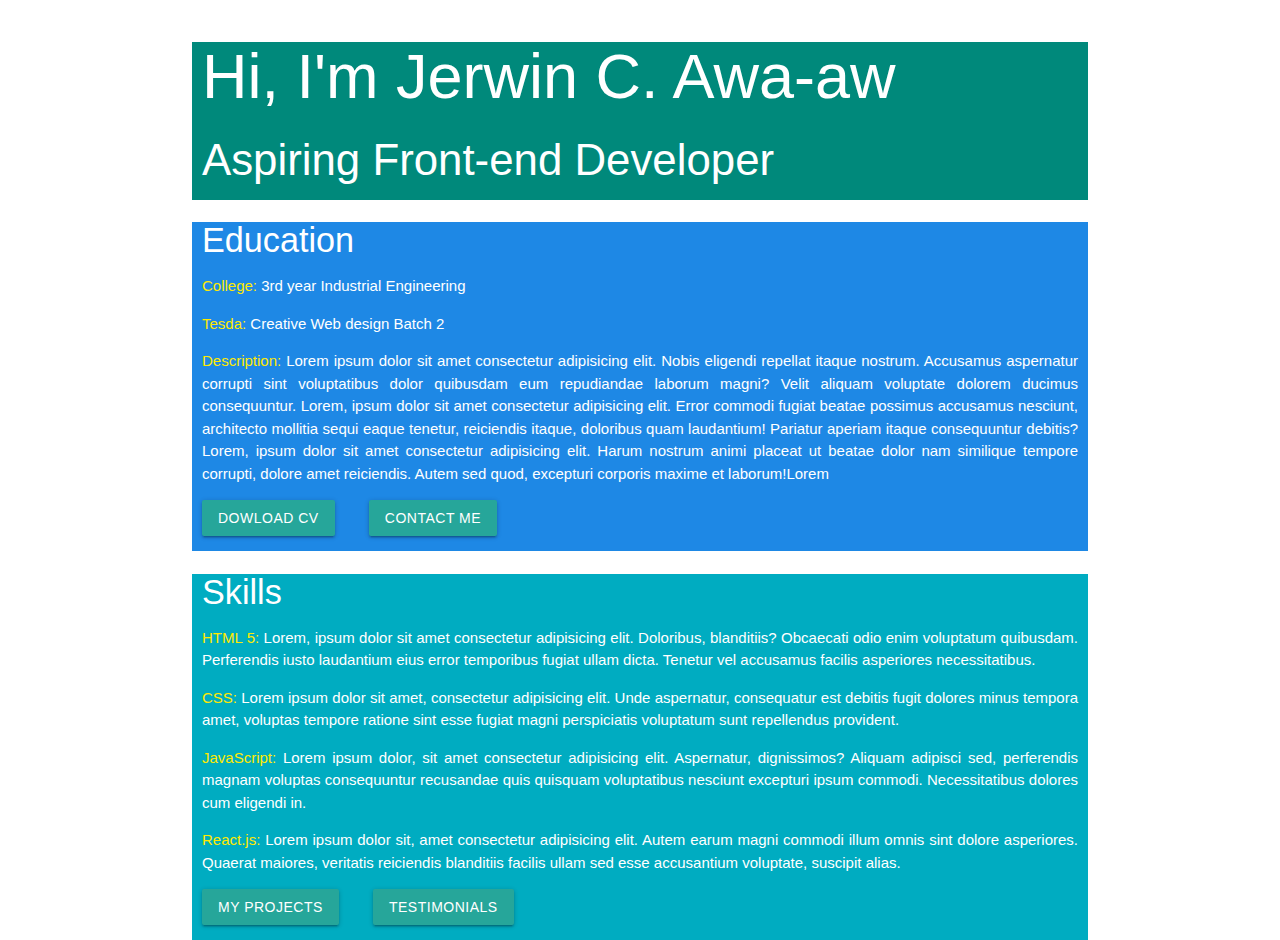
<file: index.html>
<!DOCTYPE html>
<html lang="en">
<head>
    <meta charset="UTF-8">
    <meta name="viewport" content="width=device-width, initial-scale=1.0">
    <title>CWD-2</title>
    <link rel="stylesheet" href="https://cdnjs.cloudflare.com/ajax/libs/materialize/1.0.0/css/materialize.min.css">
    <link rel="stylesheet" href="styles.css">
</head>
<body>
    <div class=" div1 container teal darken-1 white-text text-darken-4">
        <h1>Hi, I'm Jerwin C. Awa-aw</h1>
        <h3>Aspiring Front-end Developer</h3>
      </div>
      <div class="div2 container blue darken-1 white-text text-lighten-4">
        <h4>Education</h4>
        <p><span class="yellow-text text-accent-3">College:</span> 3rd year Industrial Engineering</p>
        <p><span class="yellow-text text-accent-3">Tesda:</span> Creative Web design Batch 2</p>
        <p><span class="yellow-text text-accent-3">Description:</span> Lorem ipsum dolor sit amet consectetur adipisicing elit. Nobis eligendi repellat itaque nostrum. Accusamus aspernatur corrupti sint voluptatibus dolor quibusdam eum repudiandae laborum magni? Velit aliquam voluptate dolorem ducimus consequuntur. Lorem, ipsum dolor sit amet consectetur adipisicing elit. Error commodi fugiat beatae possimus accusamus nesciunt, architecto mollitia sequi eaque tenetur, reiciendis itaque, doloribus quam laudantium! Pariatur aperiam itaque consequuntur debitis?Lorem, ipsum dolor sit amet consectetur adipisicing elit. Harum nostrum animi placeat ut beatae dolor nam similique tempore corrupti, dolore amet reiciendis. Autem sed quod, excepturi corporis maxime et laborum!Lorem</p>
        <button class="waves-effect waves-light btn">Dowload CV</button>
        <button class="waves-effect waves-light btn">Contact Me</button>
      </div>
      <div class="div3 container cyan darken-1 white-text text-darken-4">
        <h4>Skills</h4>
        <p><span class="yellow-text text-accent-3">HTML 5:</span> Lorem, ipsum dolor sit amet consectetur adipisicing elit. Doloribus, blanditiis? Obcaecati odio enim voluptatum quibusdam. Perferendis iusto laudantium eius error temporibus fugiat ullam dicta. Tenetur vel accusamus facilis asperiores necessitatibus.</p>
        <p><span class="yellow-text text-accent-3">CSS:</span> Lorem ipsum dolor sit amet, consectetur adipisicing elit. Unde aspernatur, consequatur est debitis fugit dolores minus tempora amet, voluptas tempore ratione sint esse fugiat magni perspiciatis voluptatum sunt repellendus provident.</p>
        <p><span class="yellow-text text-accent-3">JavaScript:</span> Lorem ipsum dolor, sit amet consectetur adipisicing elit. Aspernatur, dignissimos? Aliquam adipisci sed, perferendis magnam voluptas consequuntur recusandae quis quisquam voluptatibus nesciunt excepturi ipsum commodi. Necessitatibus dolores cum eligendi in.</p>
        <p><span class="yellow-text text-accent-3">React.js:</span> Lorem ipsum dolor sit, amet consectetur adipisicing elit. Autem earum magni commodi illum omnis sint dolore asperiores. Quaerat maiores, veritatis reiciendis blanditiis facilis ullam sed esse accusantium voluptate, suscipit alias.</p>
        <button class="waves-effect waves-light btn">My Projects</button>
        <button class="waves-effect waves-light btn">Testimonials</button>
      </div>
      
    <script src="https://cdnjs.cloudflare.com/ajax/libs/materialize/1.0.0/js/materialize.min.js"></script>
</body>
</html>
</file>
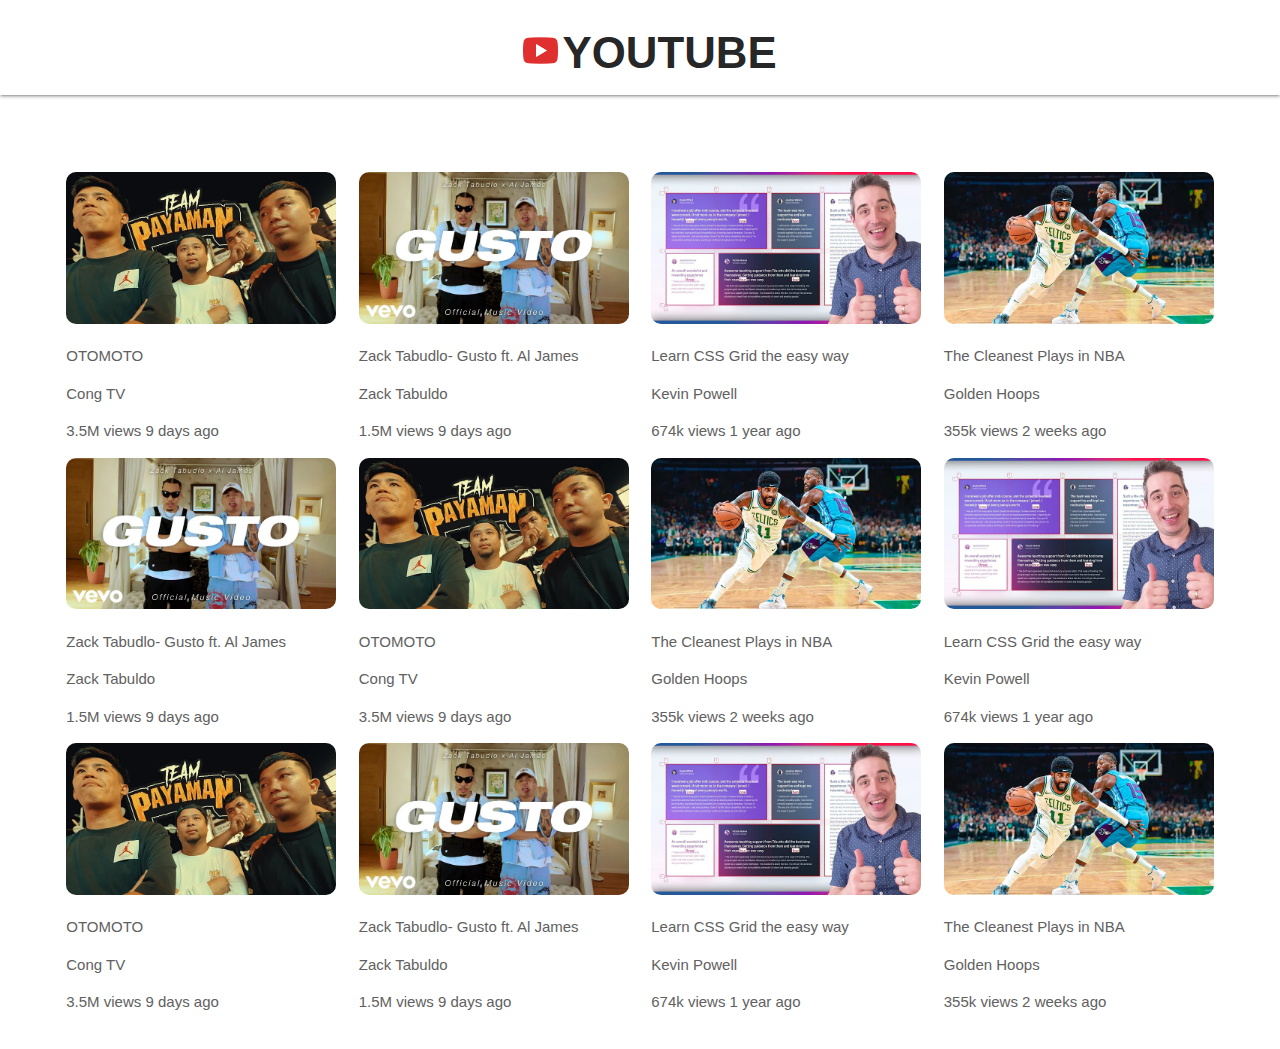
<file: grid.html>
<!DOCTYPE html>
<html lang="en">
<head>
    <meta charset="UTF-8">
    <meta name="viewport" content="width=device-width, initial-scale=1.0">
    <link rel="stylesheet" href="https://cdnjs.cloudflare.com/ajax/libs/materialize/1.0.0/css/materialize.min.css">
    <link href="https://fonts.googleapis.com/icon?family=Material+Icons" rel="stylesheet">
    <link rel="stylesheet" href="https://cdnjs.cloudflare.com/ajax/libs/font-awesome/6.4.0/css/all.min.css" integrity="sha512-iecdLmaskl7CVkqkXNQ/ZH/XLlvWZOJyj7Yy7tcenmpD1ypASozpmT/E0iPtmFIB46ZmdtAc9eNBvH0H/ZpiBw==" crossorigin="anonymous" referrerpolicy="no-referrer" />
    <title>GRID</title>
</head>
<body>
    <div class="center-align z-depth-1">
        <img src="pictures/317714_video_youtube_icon.png" alt="" class="responsive-img" style="height: 35px; 
                            margin-top: 15px;
                            margin-left: 20px;"> 
                            <h3 style="display: inline-block;
                            font-weight: bold;">YOUTUBE</h3>
    </div>
    <br><br><br> 
        <div style="margin: 10px 55px;">
            <div class="row grey-text text-darken-2">
                <div class="col s12 m6 l3">
                    <img src="pictures/OTOMOTO.webp" alt="" class="responsive-img" style="border-radius: 10px;">
                    <p>OTOMOTO</p>
                    <p>Cong TV <i class="fa-solid fa-circle-check"></i></p>
                    <p>3.5M views 9 days ago</p>
                </div>
                <div class="col s12 m6 l3">
                    <img src="pictures/gusto.webp" alt="" class="responsive-img" style="border-radius: 10px;">
                    <p>Zack Tabudlo- Gusto ft. Al James</p>
                    <p>Zack Tabuldo <i class="fa-solid fa-circle-check"></i></p>
                    <p>1.5M views 9 days ago</p>
                </div>
                <div class="col s12 m6 l3">
                    <img src="pictures/REACT.webp" alt="" class="responsive-img" style="border-radius: 10px;">
                    <p>Learn CSS Grid the easy way</p>
                    <p>Kevin Powell <i class="fa-solid fa-circle-check"></i></p>
                    <p>674k views 1 year ago</p>
                </div>
                <div class="col s12 m6 l3">
                    <img src="pictures/kyrie.webp" alt="" class="responsive-img" style="border-radius: 10px;">
                    <p>The Cleanest Plays in NBA</p>
                    <p>Golden Hoops <i class="fa-solid fa-circle-check"></i></p>
                    <p>355k views 2 weeks ago</p>
                </div>
                <div class="col s12 m6 l3">
                    <img src="pictures/gusto.webp" alt="" class="responsive-img" style="border-radius: 10px;">
                    <p>Zack Tabudlo- Gusto ft. Al James</p>
                    <p>Zack Tabuldo <i class="fa-solid fa-circle-check"></i></p>
                    <p>1.5M views 9 days ago</p>
                </div>
                <div class="col s12 m6 l3">
                    <img src="pictures/OTOMOTO.webp" alt="" class="responsive-img" style="border-radius: 10px;">
                    <p>OTOMOTO</p>
                    <p>Cong TV <i class="fa-solid fa-circle-check"></i></p>
                    <p>3.5M views 9 days ago</p>
                </div>
                <div class="col s12 m6 l3">
                    <img src="pictures/kyrie.webp" alt="" class="responsive-img" style="border-radius: 10px;">
                    <p>The Cleanest Plays in NBA</p>
                    <p>Golden Hoops <i class="fa-solid fa-circle-check"></i></p>
                    <p>355k views 2 weeks ago</p>
                </div>
                <div class="col s12 m6 l3">
                    <img src="pictures/REACT.webp" alt="" class="responsive-img" style="border-radius: 10px;">
                    <p>Learn CSS Grid the easy way</p>
                    <p>Kevin Powell <i class="fa-solid fa-circle-check"></i></p>
                    <p>674k views 1 year ago</p>
                </div>
                <div class="col s12 m6 l3">
                    <img src="pictures/OTOMOTO.webp" alt="" class="responsive-img" style="border-radius: 10px;">
                    <p>OTOMOTO</p>
                    <p>Cong TV <i class="fa-solid fa-circle-check"></i></p>
                    <p>3.5M views 9 days ago</p>
                </div>
                <div class="col s12 m6 l3">
                    <img src="pictures/gusto.webp" alt="" class="responsive-img" style="border-radius: 10px;">
                    <p>Zack Tabudlo- Gusto ft. Al James</p>
                    <p>Zack Tabuldo <i class="fa-solid fa-circle-check"></i></p>
                    <p>1.5M views 9 days ago</p>
                </div>
                <div class="col s12 m6 l3">
                    <img src="pictures/REACT.webp" alt="" class="responsive-img" style="border-radius: 10px;">
                    <p>Learn CSS Grid the easy way</p>
                    <p>Kevin Powell <i class="fa-solid fa-circle-check"></i></p>
                    <p>674k views 1 year ago</p>
                </div>
                <div class="col s12 m6 l3">
                    <img src="pictures/kyrie.webp" alt="" class="responsive-img" style="border-radius: 10px;">
                    <p>The Cleanest Plays in NBA</p>
                    <p>Golden Hoops <i class="fa-solid fa-circle-check"></i></p>
                    <p>355k views 2 weeks ago</p>
                </div>
            </div>    
    </div>



    <script src="https://cdnjs.cloudflare.com/ajax/libs/materialize/1.0.0/js/materialize.min.js"></script>
</body>
</html>
</file>
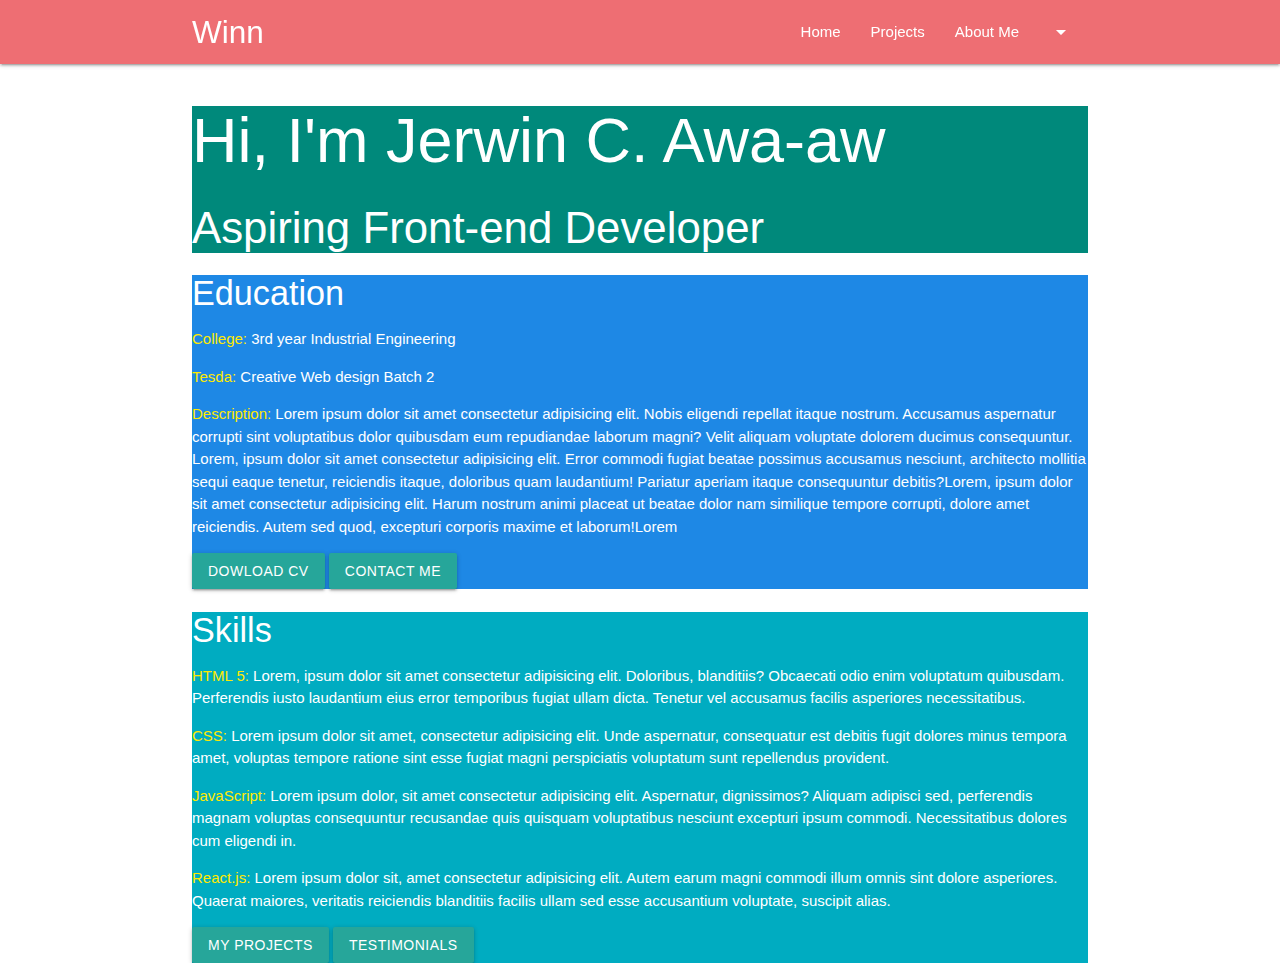
<file: nav and sidebar.html>
<!DOCTYPE html>
<html lang="en">
<head>
    <meta charset="UTF-8">
    <meta name="viewport" content="width=device-width, initial-scale=1.0">
    <link rel="stylesheet" href="https://cdnjs.cloudflare.com/ajax/libs/materialize/1.0.0/css/materialize.min.css">
    <link href="https://fonts.googleapis.com/icon?family=Material+Icons" rel="stylesheet">
    <link rel="stylesheet" href="https://cdnjs.cloudflare.com/ajax/libs/font-awesome/6.4.0/css/all.min.css" integrity="sha512-iecdLmaskl7CVkqkXNQ/ZH/XLlvWZOJyj7Yy7tcenmpD1ypASozpmT/E0iPtmFIB46ZmdtAc9eNBvH0H/ZpiBw==" crossorigin="anonymous" referrerpolicy="no-referrer" />
    <title>Document</title>
</head>
<body>
    <div class="navbar-fixed">
        <nav>
            <div class="nav-wrapper container">
              <a href="#" class="brand-logo">Winn</a>
              <ul id="nav-mobile" class="right hide-on-med-and-down">
                <li><a href="about-me" target="_blank">Home</a></li>
                <li><a href="">Projects</a></li>
                <li><a href="">About Me</a></li>
                <li>
                  <a class="dropdown-trigger" href="#!" data-target="dropdown1">
                    <i class="material-icons">arrow_drop_down</i>
                  </a>
                </li>
              </ul>
              
              <ul id='dropdown1' class='dropdown-content'>
                <li><a href="#!"><i class="fa-solid fa-envelope"></i>Gmail</a></li>
                <li><a href="#!"><i class="fa-brands fa-facebook"></i>Facebook</a></li>
                <li class="divider" tabindex="-1"></li>
                <li><a href="#!"><i class="fa-solid fa-link"></i>Link'n</a></li>
              </ul>
              <ul id="slide-out" class="sidenav">
                <li><div class="user-view">
                  <div class="background">
                    <img src="pictures/jerwin.png">
                  </div>
                  <a href="#user"><img class="circle" src="pictures/Fotor_AI-removebg-preview.png"></a>
                  <a href="#name"><span class="white-text name">Jerwin C. Awa-aw</span></a>
                  <a href="#email"><span class="white-text email">awaawjerwinc@gmail.com</span></a>
                </div></li>
                <li><a href="#!"><i class="material-icons">cloud</i>First Link With Icon</a></li>
                <li><a href="#!">Second Link</a></li>
                <li><div class="divider"></div></li>
                <li><a class="subheader">Subheader</a></li>
                <li><a class="waves-effect" href="#!">Third Link With Waves</a></li>
              </ul>
              <a href="#" data-target="slide-out" class="sidenav-trigger"><i class="material-icons">menu</i></a>
            </div>
        </nav>
        
    </div>
    <div class=" div1 container teal darken-1 white-text text-darken-4" id="about-me">
        <h1>Hi, I'm Jerwin C. Awa-aw</h1>
        <h3>Aspiring Front-end Developer</h3>
      </div>
      <div class="div2 container blue darken-1 white-text text-lighten-4">
        <h4>Education</h4>
        <p><span class="yellow-text text-accent-3">College:</span> 3rd year Industrial Engineering</p>
        <p><span class="yellow-text text-accent-3">Tesda:</span> Creative Web design Batch 2</p>
        <p><span class="yellow-text text-accent-3">Description:</span> Lorem ipsum dolor sit amet consectetur adipisicing elit. Nobis eligendi repellat itaque nostrum. Accusamus aspernatur corrupti sint voluptatibus dolor quibusdam eum repudiandae laborum magni? Velit aliquam voluptate dolorem ducimus consequuntur. Lorem, ipsum dolor sit amet consectetur adipisicing elit. Error commodi fugiat beatae possimus accusamus nesciunt, architecto mollitia sequi eaque tenetur, reiciendis itaque, doloribus quam laudantium! Pariatur aperiam itaque consequuntur debitis?Lorem, ipsum dolor sit amet consectetur adipisicing elit. Harum nostrum animi placeat ut beatae dolor nam similique tempore corrupti, dolore amet reiciendis. Autem sed quod, excepturi corporis maxime et laborum!Lorem</p>
        <button class="waves-effect waves-light btn">Dowload CV</button>
        <button class="waves-effect waves-light btn">Contact Me</button>
      </div>
      <div class="div3 container cyan darken-1 white-text text-darken-4">
        <h4>Skills</h4>
        <p><span class="yellow-text text-accent-3">HTML 5:</span> Lorem, ipsum dolor sit amet consectetur adipisicing elit. Doloribus, blanditiis? Obcaecati odio enim voluptatum quibusdam. Perferendis iusto laudantium eius error temporibus fugiat ullam dicta. Tenetur vel accusamus facilis asperiores necessitatibus.</p>
        <p><span class="yellow-text text-accent-3">CSS:</span> Lorem ipsum dolor sit amet, consectetur adipisicing elit. Unde aspernatur, consequatur est debitis fugit dolores minus tempora amet, voluptas tempore ratione sint esse fugiat magni perspiciatis voluptatum sunt repellendus provident.</p>
        <p><span class="yellow-text text-accent-3">JavaScript:</span> Lorem ipsum dolor, sit amet consectetur adipisicing elit. Aspernatur, dignissimos? Aliquam adipisci sed, perferendis magnam voluptas consequuntur recusandae quis quisquam voluptatibus nesciunt excepturi ipsum commodi. Necessitatibus dolores cum eligendi in.</p>
        <p><span class="yellow-text text-accent-3">React.js:</span> Lorem ipsum dolor sit, amet consectetur adipisicing elit. Autem earum magni commodi illum omnis sint dolore asperiores. Quaerat maiores, veritatis reiciendis blanditiis facilis ullam sed esse accusantium voluptate, suscipit alias.</p>
        <button class="waves-effect waves-light btn">My Projects</button>
        <button class="waves-effect waves-light btn">Testimonials</button>
      </div>
      
    
    













      
        
       
        <script src="https://code.jquery.com/jquery-3.7.0.min.js" integrity="sha256-2Pmvv0kuTBOenSvLm6bvfBSSHrUJ+3A7x6P5Ebd07/g=" crossorigin="anonymous"></script>
        
        <script>
            $(document).ready(function(){
            $('.sidenav').sidenav();
            $('.dropdown-trigger').dropdown();
        });
        </script>
        <script src="https://cdnjs.cloudflare.com/ajax/libs/materialize/1.0.0/js/materialize.min.js"></script>
</body>
</html>
</file>
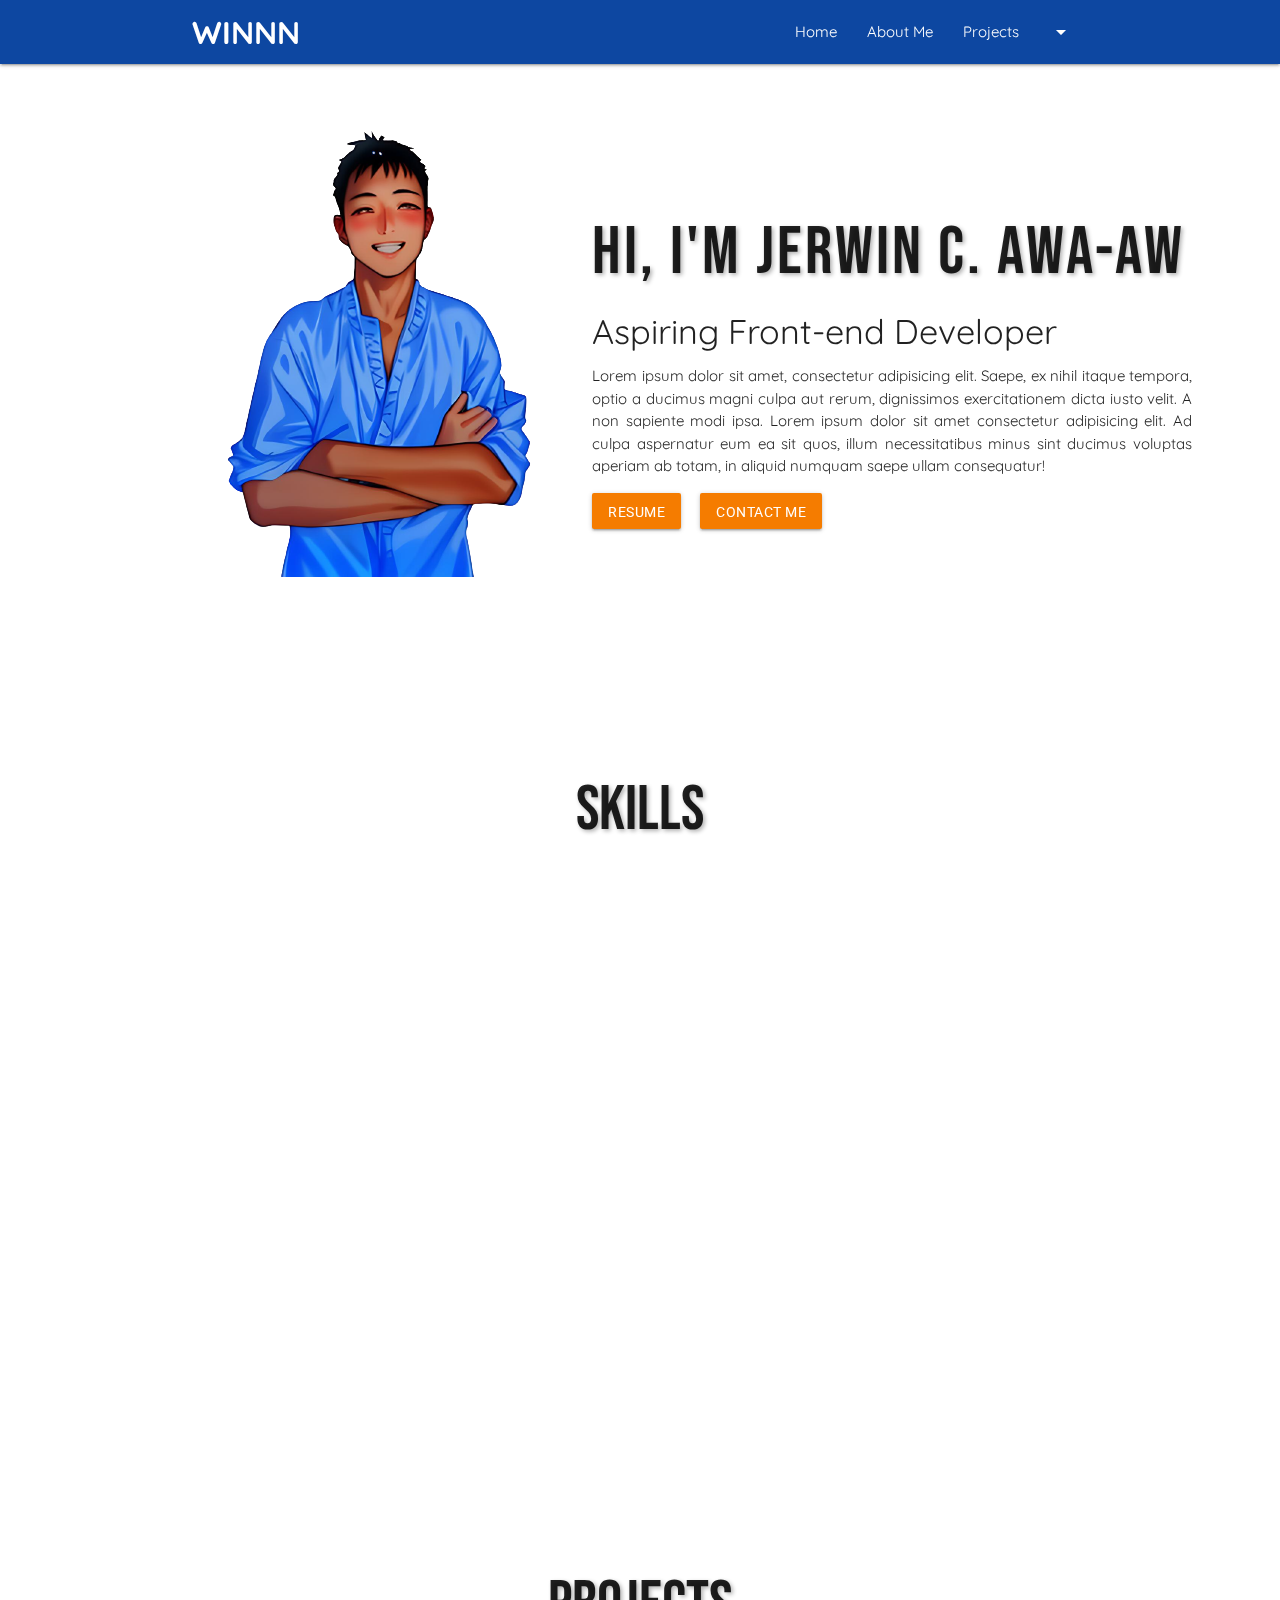
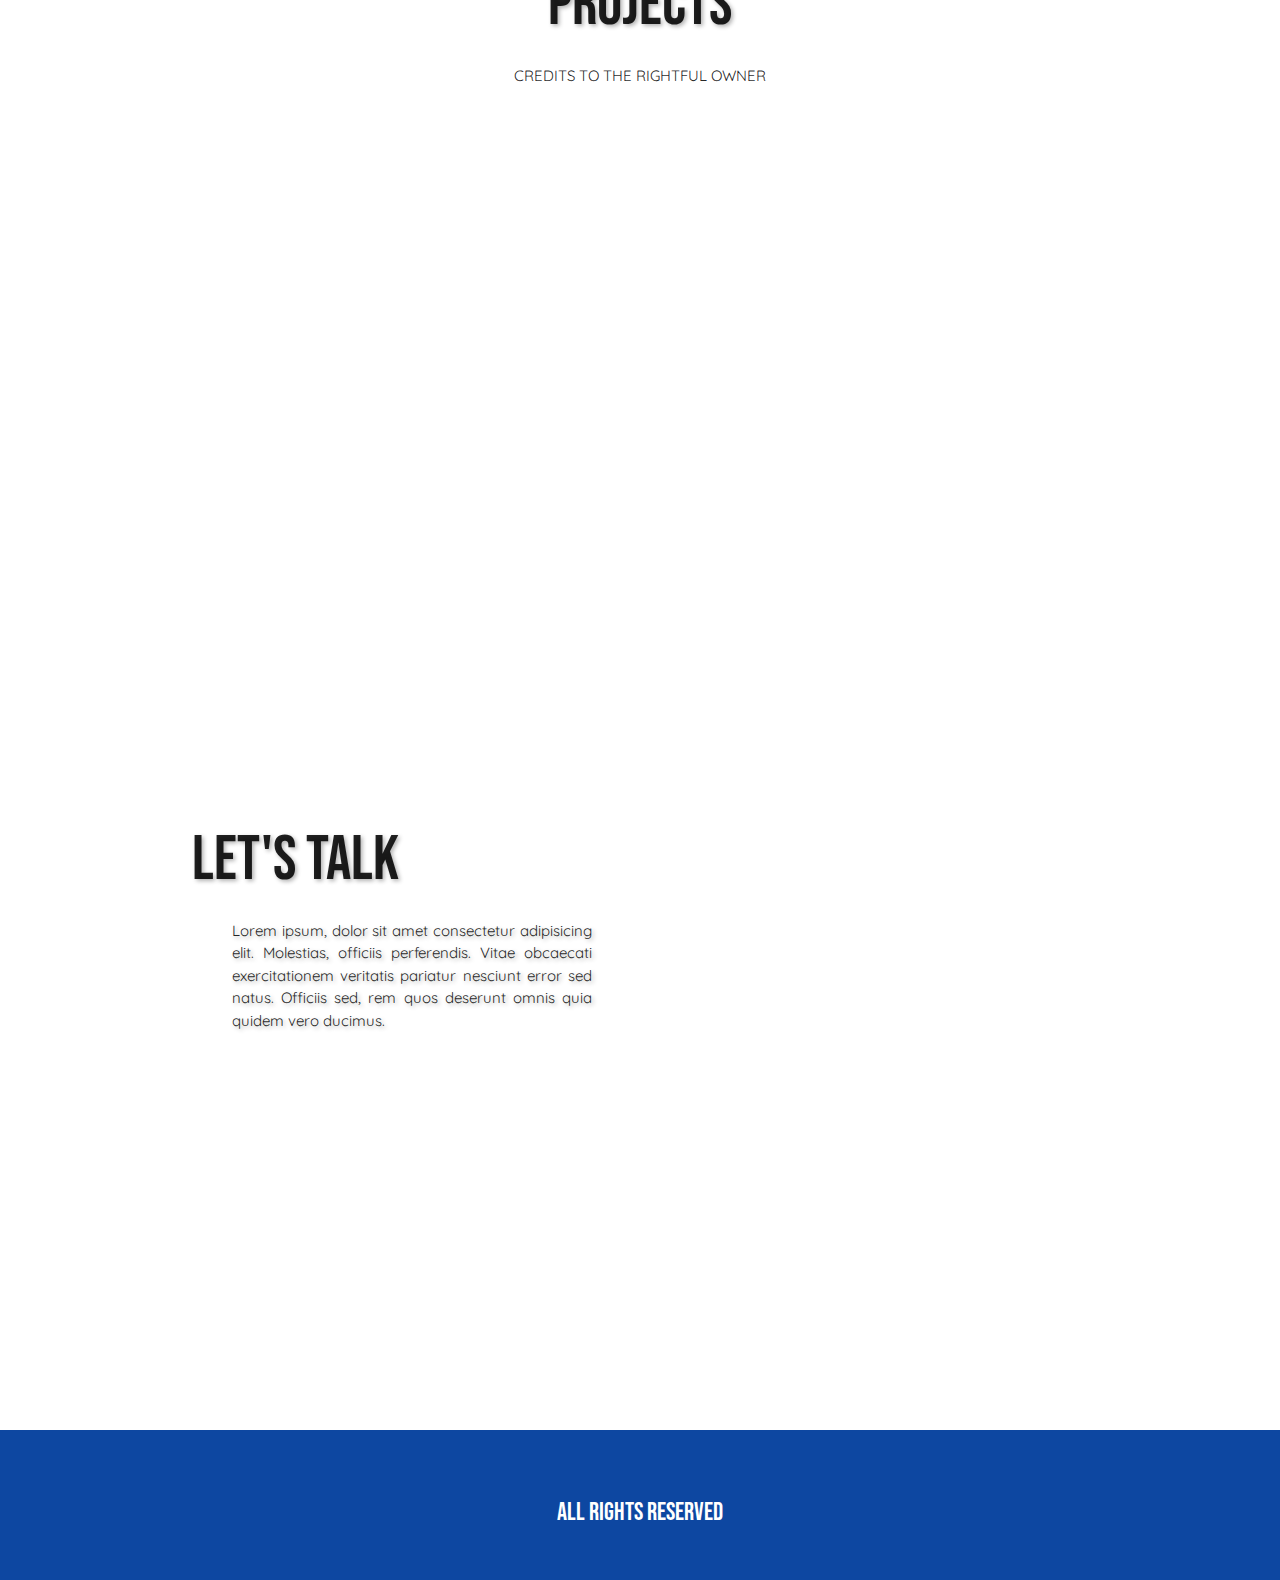
<file: portfolio.html>
<!DOCTYPE html>
<html lang="en">
<head>
    <meta charset="UTF-8">
    <meta name="viewport" content="width=device-width, initial-scale=1.0">
    <link rel="stylesheet" href="https://cdnjs.cloudflare.com/ajax/libs/materialize/1.0.0/css/materialize.min.css">
    <link href="https://fonts.googleapis.com/icon?family=Material+Icons" rel="stylesheet">
    <link rel="stylesheet" href="https://cdnjs.cloudflare.com/ajax/libs/font-awesome/6.4.0/css/all.min.css" integrity="sha512-iecdLmaskl7CVkqkXNQ/ZH/XLlvWZOJyj7Yy7tcenmpD1ypASozpmT/E0iPtmFIB46ZmdtAc9eNBvH0H/ZpiBw==" crossorigin="anonymous" referrerpolicy="no-referrer" />
    <link rel="preconnect" href="https://fonts.googleapis.com">
    <link rel="preconnect" href="https://fonts.gstatic.com" crossorigin>
    <link href="https://fonts.googleapis.com/css2?family=Lilita+One&family=Quicksand:wght@300;400;500&family=Roboto+Mono:wght@300&family=Roboto:wght@400;500;700&family=Satisfy&family=Tilt+Warp&display=swap" rel="stylesheet">
    <link rel="preconnect" href="https://fonts.googleapis.com">
    <link rel="preconnect" href="https://fonts.gstatic.com" crossorigin>
    <link href="https://fonts.googleapis.com/css2?family=Lilita+One&family=Quicksand:wght@300;400;500&family=Roboto+Mono:wght@300&family=Roboto:wght@400;500;700&family=Satisfy&family=Shrikhand&family=Tilt+Warp&display=swap" rel="stylesheet">
    <link rel="preconnect" href="https://fonts.googleapis.com">
    <link rel="preconnect" href="https://fonts.gstatic.com" crossorigin>
    <link rel="preconnect" href="https://fonts.googleapis.com">
    <link rel="preconnect" href="https://fonts.gstatic.com" crossorigin>
    <link href="https://fonts.googleapis.com/css2?family=Barlow:wght@600&family=Bebas+Neue&family=Lilita+One&family=Quicksand:wght@300;400;500&family=Roboto+Mono:wght@300&family=Roboto:wght@400;500;700&family=Satisfy&family=Shrikhand&family=Tilt+Warp&display=swap" rel="stylesheet">
    <link rel="stylesheet" href="https://unpkg.com/aos@next/dist/aos.css" />
    <link rel="stylesheet" href="portfolio.css">
    <title>Tesda Capstone Web Design</title>
</head>
<body>
  <div class="navbar-fixed nav">
    <nav class="blue darken-4">
        <div class="nav-wrapper container">
          <a href="#" class="brand-logo">WINNN</a>
          <ul id="nav-mobile" class="right hide-on-med-and-down">
            <li><a href="">Home</a></li>
            <li><a href="aboutme">About Me</a></li>
            <li><a href="">Projects</a></li>
            <li>
              <a class="dropdown-trigger" href="#!" data-target="dropdown1">
                <i class="material-icons">arrow_drop_down</i>
              </a>
            </li>
          </ul>
          
          <ul id='dropdown1' class='dropdown-content'>
            <li><a href="#!"><i class="fa-solid fa-envelope"></i>Gmail</a></li>
            <li><a href="#!"><i class="fa-brands fa-facebook"></i>Facebook</a></li>
            <li class="divider" tabindex="-1"></li>
            <li><a href="#!"><i class="fa-solid fa-link"></i>Link'n</a></li>
          </ul>
          <ul id="slide-out" class="sidenav">
            <li><div class="user-view">
              <div class="background">
                <img src="pictures/jerwin.png">
              </div>
              <a href="#user"><img class="circle" src="pictures/Fotor_AI-removebg-preview.png"></a>
              <a href="#name"><span class="white-text name">Jerwin C. Awa-aw</span></a>
              <a href="#email"><span class="white-text email">awaawjerwinc@gmail.com</span></a>
            </div></li>
            <li><a href="#!"><i class="material-icons">cloud</i>First Link With Icon</a></li>
            <li><a href="#!">Second Link</a></li>
            <li><div class="divider"></div></li>
            <li><a class="subheader">Subheader</a></li>
            <li><a class="waves-effect" href="#!">Third Link With Waves</a></li>
          </ul>
          <a href="#" data-target="slide-out" class="sidenav-trigger"><i class="material-icons">menu</i></a>
        </div>
    </nav>
<div class="container">
     <div class="container-div">
      <div class="pic-container">
        <img " src="pictures/Fotor_AI-removebg-preview.png" alt="" data-aos="fade-right" data-aos-duration="1000" class="jerwin-pic">
      </div>
      <div class="info-div" data-aos="fade-left" data-aos-duration="1000">
        <h2 class="name">Hi, I'm Jerwin C. Awa-aw</h2>
        <h4>Aspiring Front-end Developer</h4>
        <p style="text-align: justify;">Lorem ipsum dolor sit amet, consectetur adipisicing elit. Saepe, ex nihil itaque tempora, optio a ducimus magni culpa aut rerum, dignissimos exercitationem dicta iusto velit. A non sapiente modi ipsa. Lorem ipsum dolor sit amet consectetur adipisicing elit. Ad culpa aspernatur eum ea sit quos, illum necessitatibus minus sint ducimus voluptas aperiam ab totam, in aliquid numquam saepe ullam consequatur!</p>
        <button class="waves-effect waves-light btn orange darken-2 button"><i class="fa-solid fa-file-arrow-down"></i> Resume</button>
        <button class="waves-effect waves-light btn orange darken-2 button"><i class="fa-sharp fa-solid fa-address-book"></i> Contact me</button>
      
      </div>
     </div>
</div>
<div class="div-2">
  <div class="container home-div about-div">
    <h1 class="about">Skills</h1>
    <div class="grid-container">
      <div class="grid-item" data-aos="fade-right" data-aos-duration="1000"><img src="pictures/65687_html_logo_html5_5_five_icon.png" alt="" class="responsive-img icon">
      <p class="text">HTML: Lorem ipsum dolor sit amet consectetur adipisicing elit. Temporibus officiis, quas delectus eaque in, tenetur consequatur quos eveniet laborum a iusto fugit eius doloribus quisquam esse eum cupiditate at ullam.</p>
      </div>
      <div class="grid-item" data-aos="fade-left" data-aos-duration="1000">
        <img src="pictures/8726265_react_icon.png" alt="" class="responsive-img icon">
      <p class="text">React.js: Lorem ipsum dolor sit amet consectetur adipisicing elit. Temporibus officiis, quas delectus eaque in, tenetur consequatur quos eveniet laborum a iusto fugit eius doloribus quisquam esse eum cupiditate at ullam.</p>
      </div>
      <div class="grid-item" data-aos="fade-right" data-aos-duration="1000">
        <img src="pictures/652581_code_command_develop_javascript_language_icon.png" alt="" class="responsive-img icon">
      <p class="text">JavaScript: Lorem ipsum dolor sit amet consectetur adipisicing elit. Temporibus officiis, quas delectus eaque in, tenetur consequatur quos eveniet laborum a iusto fugit eius doloribus quisquam esse eum cupiditate at ullam.</p>
      </div>
      <div class="grid-item" data-aos="fade-left" data-aos-duration="1000">
        <img src="pictures/317756_badge_css_css3_achievement_award_icon.png" alt="" class="responsive-img icon">
      <P class="text">CSS: Lorem ipsum dolor sit amet consectetur adipisicing elit. Temporibus officiis, quas delectus eaque in, tenetur consequatur quos eveniet laborum a iusto fugit eius doloribus quisquam esse eum cupiditate at ullam.</P>
      </div>
    </div>
  </div>
</div>

<div class="container home-div project-div">
     <h1 class="about">Projects</h1>
     <p>CREDITS TO THE RIGHTFUL OWNER</p>
     <br><br>
     <div class="grid-project" data-aos="fade-right" data-aos-duration="1000">
      <div class="project-item z-depth-2"><p class="text-item">Crypto</p>
        <img src="pictures/crypto.jpg" alt="" class="image">
        <button class="waves-effect waves-light btn orange darken-2 button">DEMO</button>
      </div>
      <div class="project-item z-depth-2"><p class="text-item">Ecommerce</p>
        <img src="pictures/commercce.jpg" alt="" class="image">
        <button class="waves-effect waves-light btn orange darken-2 button">DEMO</button>
      </div>
      <div class="project-item z-depth-2"><p class="text-item">Air BNB</p>
        <img src="pictures/hotel.jpg" alt="" class="image">
        <button class="waves-effect waves-light btn orange darken-2 button">DEMO</button>
      </div>
    </div>
</div>
<div class="forms container">
  <div class="child-forms one"><h1 class="talk">Let's Talk
  </h1>
  <p class="input">
    Lorem ipsum, dolor sit amet consectetur adipisicing elit. Molestias, officiis perferendis. Vitae obcaecati exercitationem veritatis pariatur nesciunt error sed natus. Officiis sed, rem quos deserunt omnis quia quidem vero ducimus.
  </p>
</div>
  <div class="child-forms two z-depth-2" data-aos="fade-left" data-aos-duration="1000">
    <h5 class="talk ">Send a Message</h5>
    <i class="fa-solid fa-user"></i><input placeholder="Your Name" type="text" name="" id="">
    <i class="fa-solid fa-envelope"></i>
    <input placeholder="Email" type="email" name="" id="">
    <i class="fa-solid fa-message"></i>
    <textarea placeholder="Message" name="" id="" cols="30" rows="10" class="materialize-textarea"></textarea>
    <button class="waves-effect waves-light btn orange darken-2 button">Submit</button>
    
  </div>
</div>

<div class="blue darken-4 contact">
  <h5><i class="fa-regular fa-registered"></i> All rights Reserved</h5>
</div>
    






    <script src="https://unpkg.com/aos@next/dist/aos.js"></script>
    <script>
      AOS.init();
    </script>
    <script src="https://code.jquery.com/jquery-3.7.0.min.js" integrity="sha256-2Pmvv0kuTBOenSvLm6bvfBSSHrUJ+3A7x6P5Ebd07/g=" crossorigin="anonymous"></script>
        
    <script>
        $(document).ready(function(){
        $('.sidenav').sidenav();
        $('.dropdown-trigger').dropdown();
        $('.materialboxed').materialbox();
    });
    </script>
    <script src="https://cdnjs.cloudflare.com/ajax/libs/materialize/1.0.0/js/materialize.min.js"></script>
</body>
</html>
</file>
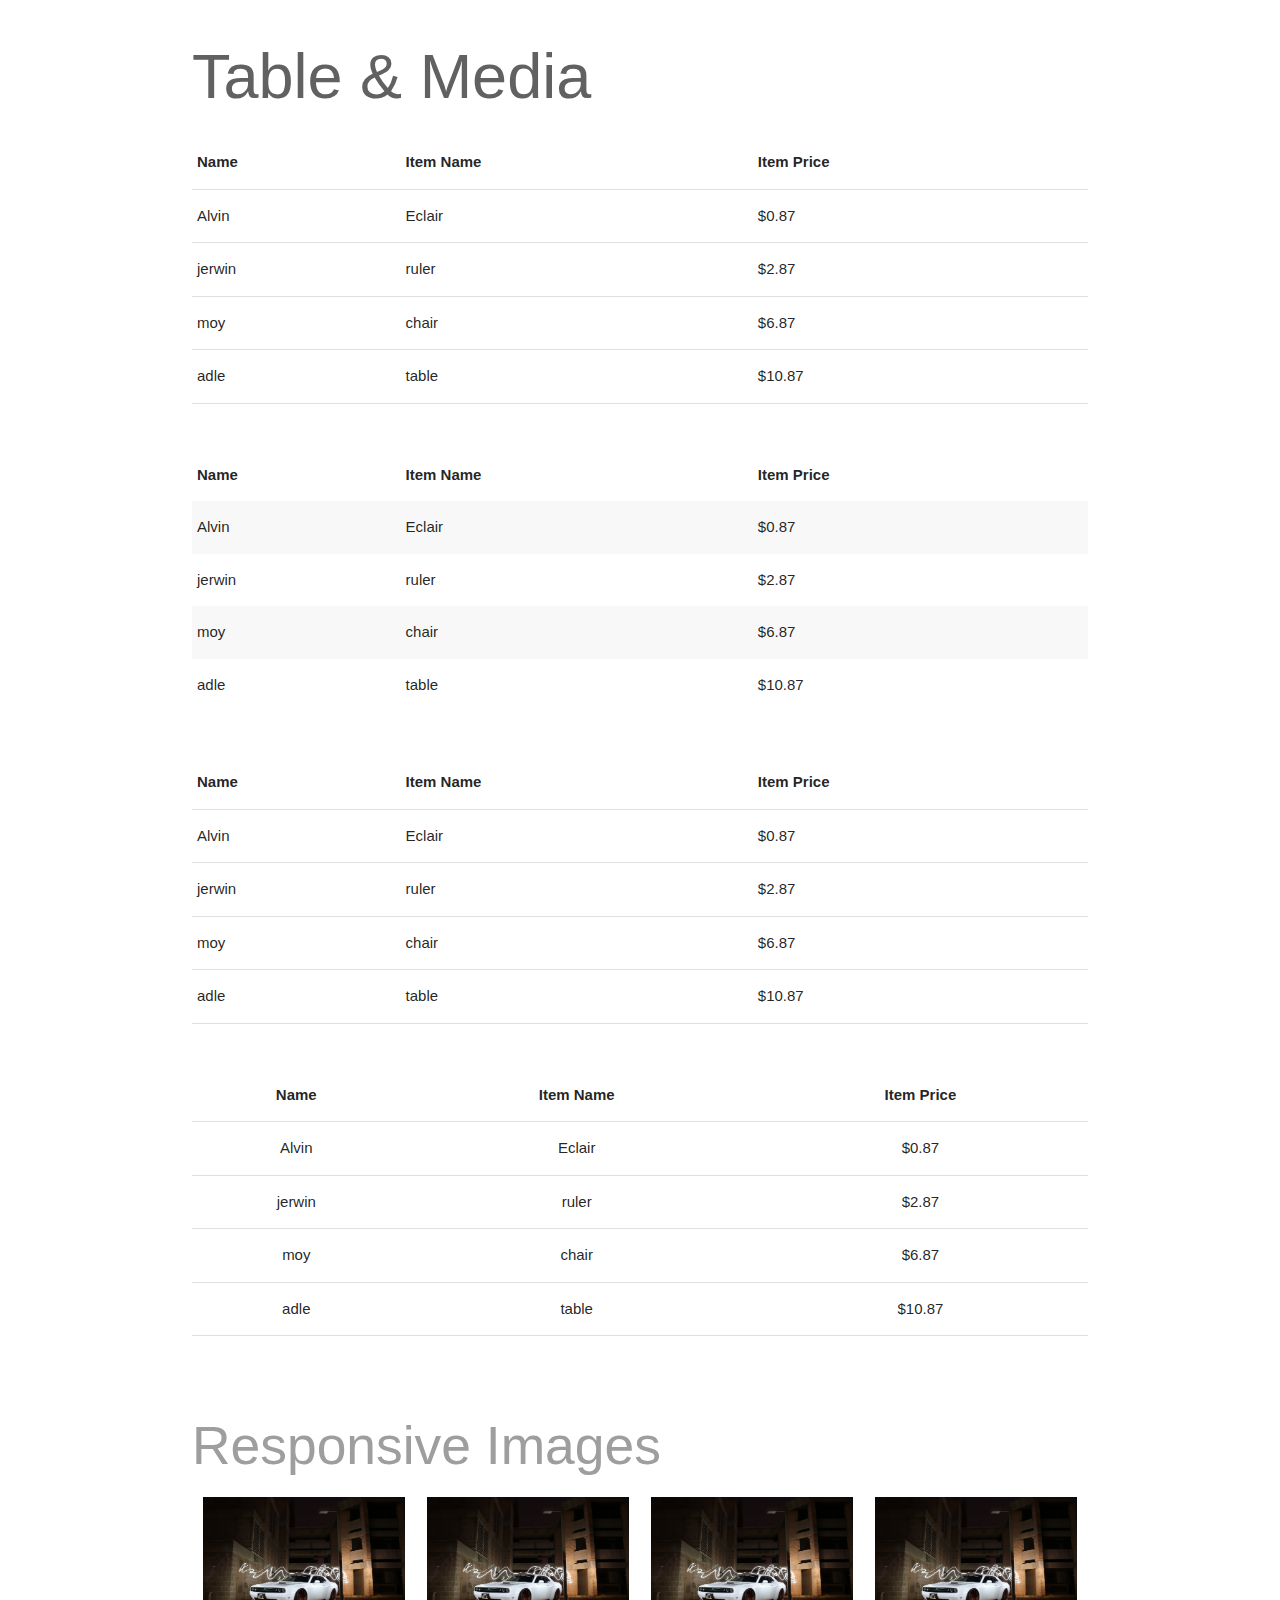
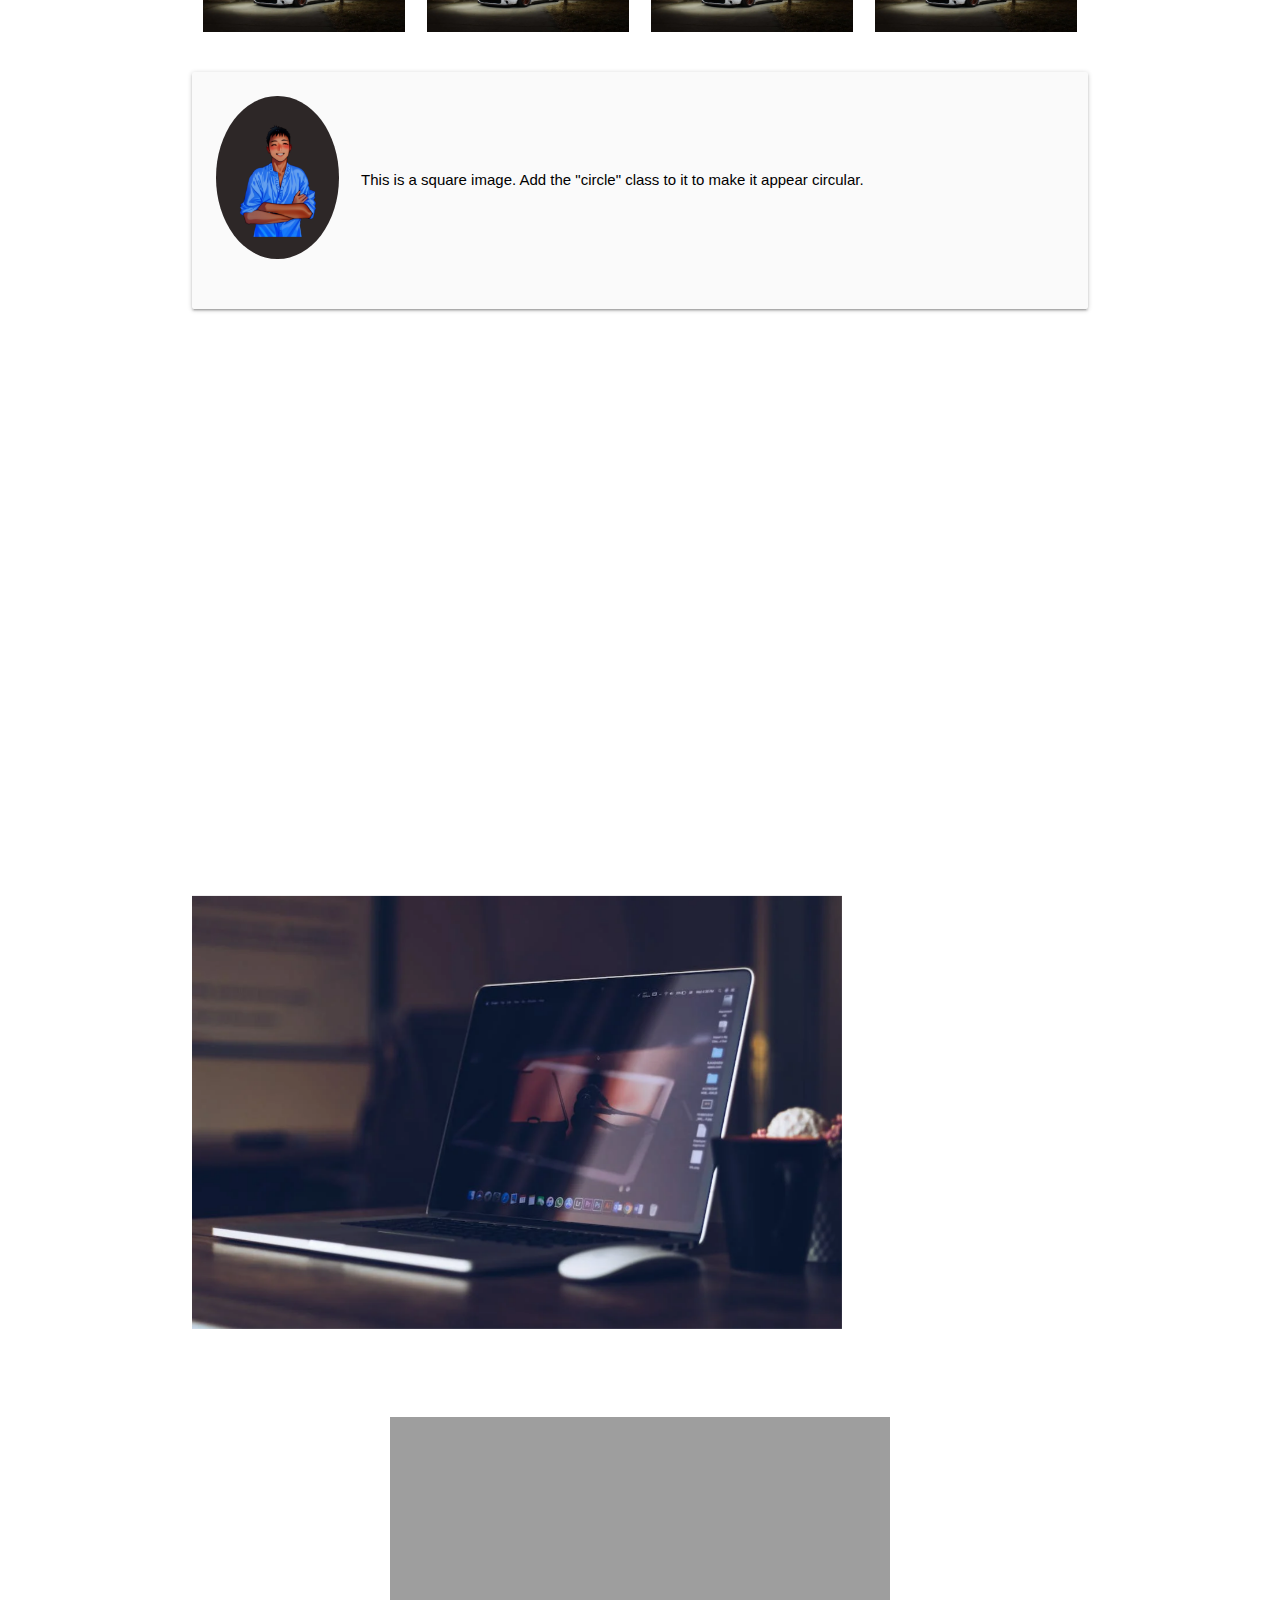
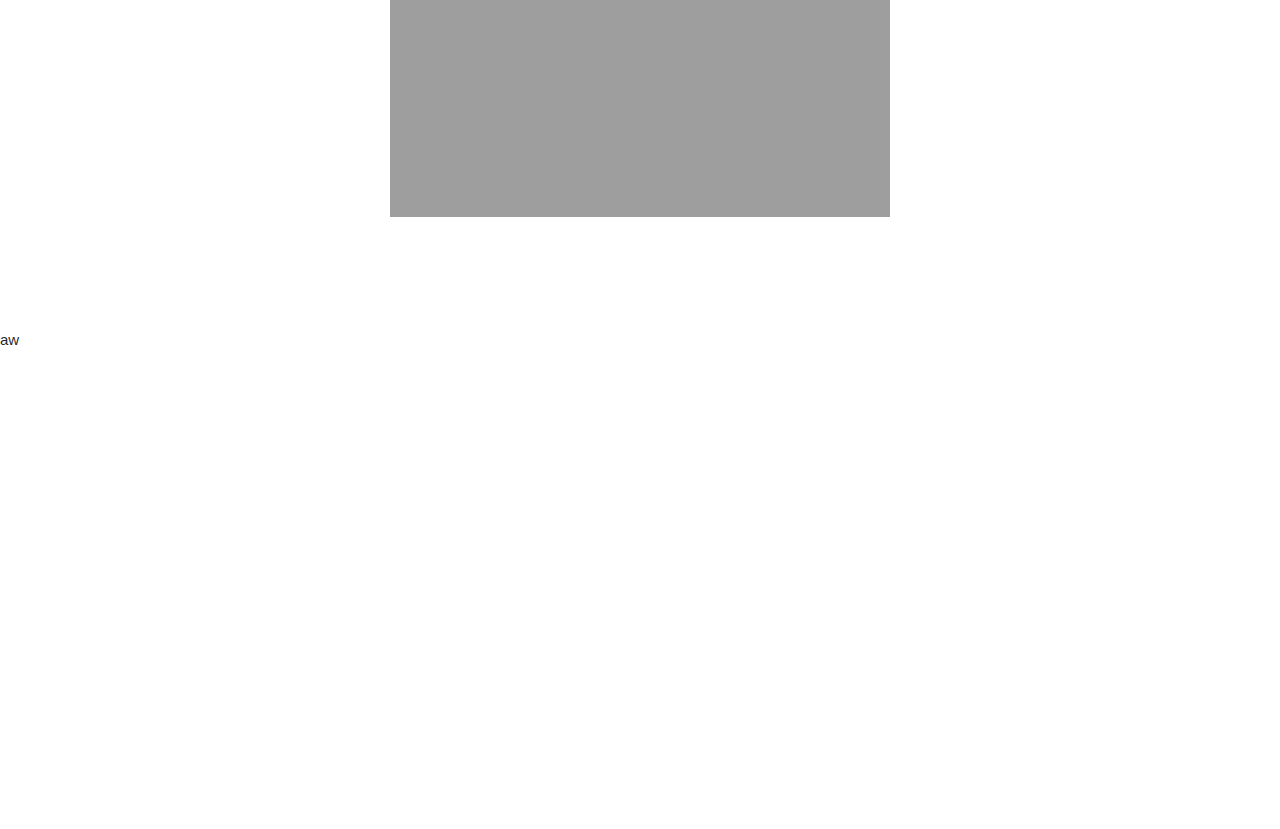
<file: table-media.html>
<!DOCTYPE html>
<html lang="en">
<head>
    <meta charset="UTF-8">
    <meta name="viewport" content="width=device-width, initial-scale=1.0">
    <link rel="stylesheet" href="https://cdnjs.cloudflare.com/ajax/libs/materialize/1.0.0/css/materialize.min.css">
    <link rel="stylesheet" href="slider.css">
    <title>Table & Media</title>
    <link rel="stylesheet" href="tables.css">
</head>
<body>
    <div class="container">
        <h1 class="grey-text text-darken-2">Table & Media</h1>
        <table>
            <thead>
            <tr>
                <th>Name</th>
                <th>Item Name</th>
                <th>Item Price</th>
            </tr>
        </thead>
        <tbody>
            <tr>
                <td>Alvin</td>
                <td>Eclair</td>
                <td>$0.87</td>
            </tr>
            <tr>
                <td>jerwin</td>
                <td>ruler</td>
                <td>$2.87</td>
            </tr>
            <tr>
                <td>moy</td>
                <td>chair</td>
                <td>$6.87</td>
            </tr>
            <tr>
                <td>adle</td>
                <td>table</td>
                <td>$10.87</td>
            </tr>
        </tbody>
        </table>

        <br><br>
        <!---this a comment-->
        <table class="striped">
            <thead>
            <tr>
                <th>Name</th>
                <th>Item Name</th>
                <th>Item Price</th>
            </tr>
        </thead>
        <tbody>
            <tr>
                <td>Alvin</td>
                <td>Eclair</td>
                <td>$0.87</td>
            </tr>
            <tr>
                <td>jerwin</td>
                <td>ruler</td>
                <td>$2.87</td>
            </tr>
            <tr>
                <td>moy</td>
                <td>chair</td>
                <td>$6.87</td>
            </tr>
            <tr>
                <td>adle</td>
                <td>table</td>
                <td>$10.87</td>
            </tr>
        </tbody>
        </table>
        <br><br>
        <!---this a comment-->
        <table class="highlight">
            <thead>
            <tr>
                <th>Name</th>
                <th>Item Name</th>
                <th>Item Price</th>
            </tr>
        </thead>
        <tbody>
            <tr>
                <td>Alvin</td>
                <td>Eclair</td>
                <td>$0.87</td>
            </tr>
            <tr>
                <td>jerwin</td>
                <td>ruler</td>
                <td>$2.87</td>
            </tr>
            <tr>
                <td>moy</td>
                <td>chair</td>
                <td>$6.87</td>
            </tr>
            <tr>
                <td>adle</td>
                <td>table</td>
                <td>$10.87</td>
            </tr>
        </tbody>
        </table>
        <br><br>
        <!---this a comment-->
        <table class="highlight centered responsive-table">
            <thead>
            <tr>
                <th>Name</th>
                <th>Item Name</th>
                <th>Item Price</th>
            </tr>
        </thead>
        <tbody>
            <tr>
                <td>Alvin</td>
                <td>Eclair</td>
                <td>$0.87</td>
            </tr>
            <tr>
                <td>jerwin</td>
                <td>ruler</td>
                <td>$2.87</td>
            </tr>
            <tr>
                <td>moy</td>
                <td>chair</td>
                <td>$6.87</td>
            </tr>
            <tr>
                <td>adle</td>
                <td>table</td>
                <td>$10.87</td>
            </tr>
        </tbody>
        </table>
        <br><br>
        <h2 class="grey-text lighten-2">Responsive Images</h2>
        <div class="row">
            <div class="col s12">
                <div class="row image-container">
                    <div class="col s12 m6 l3">
                        <img src="pictures/pexels-photo-733745.webp" alt="" class="responsive-img materialboxed">
                    </div>
                    <div class="col s12 m6 l3">
                        <img src="pictures/pexels-photo-733745.webp" alt="" class="responsive-img materialboxed">
                    </div>
                    <div class="col s12 m6 l3">
                        <img src="pictures/pexels-photo-733745.webp" alt="" class="responsive-img materialboxed">
                    </div>
                    <div class="col s12 m6 l3">
                        <img src="pictures/pexels-photo-733745.webp" alt="" class="responsive-img materialboxed">
                    </div>
                </div>
            </div>
        </div>

        
      <div class="col s12 m8 offset-m2 l6 offset-l3">
        <div class="card-panel grey lighten-5 z-depth-1">
          <div class="row valign-wrapper">
            <div class="col s2">
              <img src="pictures/jerwin.png" alt="" class="circle responsive-img"> <!-- notice the "circle" class -->
            </div>
            <div class="col s10">
              <span class="black-text">
                This is a square image. Add the "circle" class to it to make it appear circular.
              </span>
            </div>
          </div>
        </div>
      </div>
      <div class="video-container">
        <iframe width="942" height="530" src="https://www.youtube.com/embed/mJPpBlhHd04?list=RDx3XWCwy4OVk" title="Hale - Blue Sky (Official Lyric Video)" frameborder="0" allow="accelerometer; autoplay; clipboard-write; encrypted-media; gyroscope; picture-in-picture; web-share" allowfullscreen></iframe>
      </div>
        
    </div>
    <br><br><br>
    <div class="container">
        <div class="row center-align col s12"><img class="materialboxed responsive-img " width="650" src="pictures/pexels-photo-1229861.webp"></div></div>
    <br><br><br>
    <div class="slider container div-slider">
        <ul class="slides">
          <li>
            <img src="pictures/jerwin.png"> <!-- random image -->
            <div class="caption center-align">
              <h3>Hi, My name is Jerwin C. Awa-aw</h3>
              <h5 class="light grey-text text-lighten-3">Lorem, ipsum dolor sit amet consectetur adipisicing elit. Quidem eveniet molestiae fugiat soluta unde, perspiciatis laudantium omnis doloremque veritatis ipsam tenetur non magni nisi delectus culpa provident tempore, labore alias.</h5>
            </div>
          </li>
          <li>
            <img src="pictures/Fotor_AI-removebg-preview.png"> <!-- random image -->
            <div class="caption left-align">
              <h3>Left Aligned Caption</h3>
              <h5 class="light grey-text text-lighten-3">Here's our small slogan.</h5>
            </div>
          </li>
          <li>
            <img src="pictures/pexels-photo-1229861.webp"> <!-- random image -->
            <div class="caption right-align">
              <h3>Hi guys I'm practicing slider</h3>
              <h5 class="light grey-text text-lighten-3">Lorem ipsum, dolor sit amet consectetur adipisicing elit. Laudantium dolorem quis ipsa reiciendis, a corporis soluta nulla labore officia quos asperiores explicabo, blanditiis cumque architecto dolorum vitae facere! Aliquid, sed!</h5>
            </div>
          </li>
          <li>
            <img src="pictures/Fotor_AI-removebg-preview.png"> <!-- random image -->
            <div class="caption center-align">
              <h3>This is our big Tagline!</h3>
              <h5 class="light grey-text text-lighten-3">Here's our small slogan.</h5>
            </div>
          </li>
        </ul>
      </div>
      <br><br><br><br><br>
      <div style="height: 500px;">aw
    </div>
    
    










    
    <script src="https://code.jquery.com/jquery-3.7.0.min.js" integrity="sha256-2Pmvv0kuTBOenSvLm6bvfBSSHrUJ+3A7x6P5Ebd07/g=" crossorigin="anonymous"></script>
        
    <script>
        $(document).ready(function(){
            $('.materialboxed').materialbox();
            $('.slider').slider();
    });
    </script>
    <script src="https://cdnjs.cloudflare.com/ajax/libs/materialize/1.0.0/js/materialize.min.js"></script
</body>
</html>
</file>
<file: styles.css>
h3 {
    margin-top: 0;
    padding-top: 0;
    padding-right: 10px;
    padding-left: 10px;
    padding-bottom: 15px;
}

h1 {
    padding-right: 10px;
    padding-left: 10px;

}



.div2{
    padding-right: 10px;
    padding-left: 10px;
    padding-bottom: 15px;
 
    text-align: justify;
}

.div3 {
    padding-right: 10px;
    padding-left: 10px;
   
    padding-bottom: 15px;
    text-align: justify;
}

button {
    margin-right: 2rem;
    
}

h4 {
    color: white;
}
</file>
<file: portfolio.css>
.header {
    display: flex;
    justify-content: space-between;
    align-items: center;
}

.header ul {
    display: flex;
    justify-content: space-between;
}

.header ul li {
    padding: 20px;
 }

 .header ul li a {
    color: black;
    cursor: pointer;
 }

button {
    margin-right: 15px;
}

.picture {
    border-radius: 10px;
}


.button{
    z-index: 1;
}
nav {
    font-family: Quicksand;
    z-index: 999;
}

body{
    font-family: Quicksand
}

.home-div {
    display: flex;
    height: 600px;
    background-color: rgb(255, 255, 255);
}

.container-div {
    display: grid;
    grid-template-columns: 300px 600px;
    gap: 100px;
}

.info-div {
    padding-top: 12rem;
}

.name {
    font-family: Bebas Neue;
    font-size: 4.5rem;
    text-shadow: 2px 2px 4px rgba(0, 0, 0, 0.3);
    letter-spacing: .2rem;
}

.brand-logo {
    font-weight: bold;
}



.about {
    font-family: Bebas Neue;
    text-shadow: 2px 2px 4px rgba(0, 0, 0, 0.3);
}

.about-div {
    display: block;
    text-align: center;
    padding-top: 10rem;
    height: 60rem;

}

.grid-container {
    display: grid;
    grid-template-columns: 1fr 1fr; 
    grid-template-rows: 1fr 1fr; 
    gap: 10px;
  }
  
  .grid-item {
    padding: 20px;
  }

  .icon {
    width: 5rem;
    transition: transform 0.3s ease;
    cursor: pointer;
  }


  .text {
    text-align: justify;
    text-shadow: 2px 2px 4px rgba(0, 0, 0, 0.2);
  }

  .icon:hover {
    transform: scale(1.2);
  }

  .project-div {
    display: block;
    text-align: center;
    padding-top: 3rem;
    height: 60rem;
  }

  .grid-project {
    display: grid;
    grid-template-columns: repeat(3, 1fr); /* Three columns of equal width */
    gap: 30px; /* Spacing between grid items */
  }
  
  .project-item {
    padding: 20px;
    background-color: rgb(255, 255, 255);
    border-radius: 10px;
    cursor: pointer;
    transition: transform 0.3s ease;
  }
  
  .image {
    height: 15rem;
    width: 20rem;
    margin-top: 12px;
    margin-bottom: 12px;
  }

  .project-item:hover {
    transform: scale(1.1);
  }

  .text-item {
    font-family: Bebas Neue;
    font-size: 22px;
    letter-spacing: 2px;
    padding: 0;
    margin: 0;
  }

.contact {
    height: 10rem;
    text-align: center;
    padding-top: 3.5rem;
    font-family: Bebas Neue;
    color: white;

}

.forms {
    display: grid;
    grid-template-columns: 1fr 1fr;
    gap: 20px;
    margin-bottom: 20rem;

}

.child-forms {
    background-color: rgb(255, 255, 255);
}

.one {
    text-align: justify;
    text-shadow: 2px 2px 4px rgba(0, 0, 0, 0.3);
}

.talk {
    font-family: Bebas Neue;
}

.two {
    padding: 3rem;
    border-radius: 10px;
}

.input {
    width: 400px;
    padding-left: 40px;
}


@media screen and (max-width: 900px) {
    .container-div {
        display: grid;
        grid-template-columns: repeat(auto-fit, minmax(200px, 1fr));
        gap: 100px;
        justify-content: center;
        align-items: center;
        text-align: center;
    }

    .info-div {
        padding-top: 0;
    }

   .project-div {
    padding-top: 20rem;
   }

   .grid-project, .grid-container, .forms.container {
    grid-template-columns: repeat(auto-fit, minmax(200px, 1fr));
    gap: 20px;
   }

   .project-div {
    padding-bottom: 100rem;
   }

   .about-div {
    padding-bottom: 70rem;
   }

   .input {
    width: 300px;
   }

   .jerwin-pic {
    width: 300px;
   }

   body {
    margin: 0;
   }
}
</file>
<file: slider.css>
.div-slider {
    width: 500px;
}
</file>
<file: tables.css>
.image {
    height: 1rem;
}
</file>
